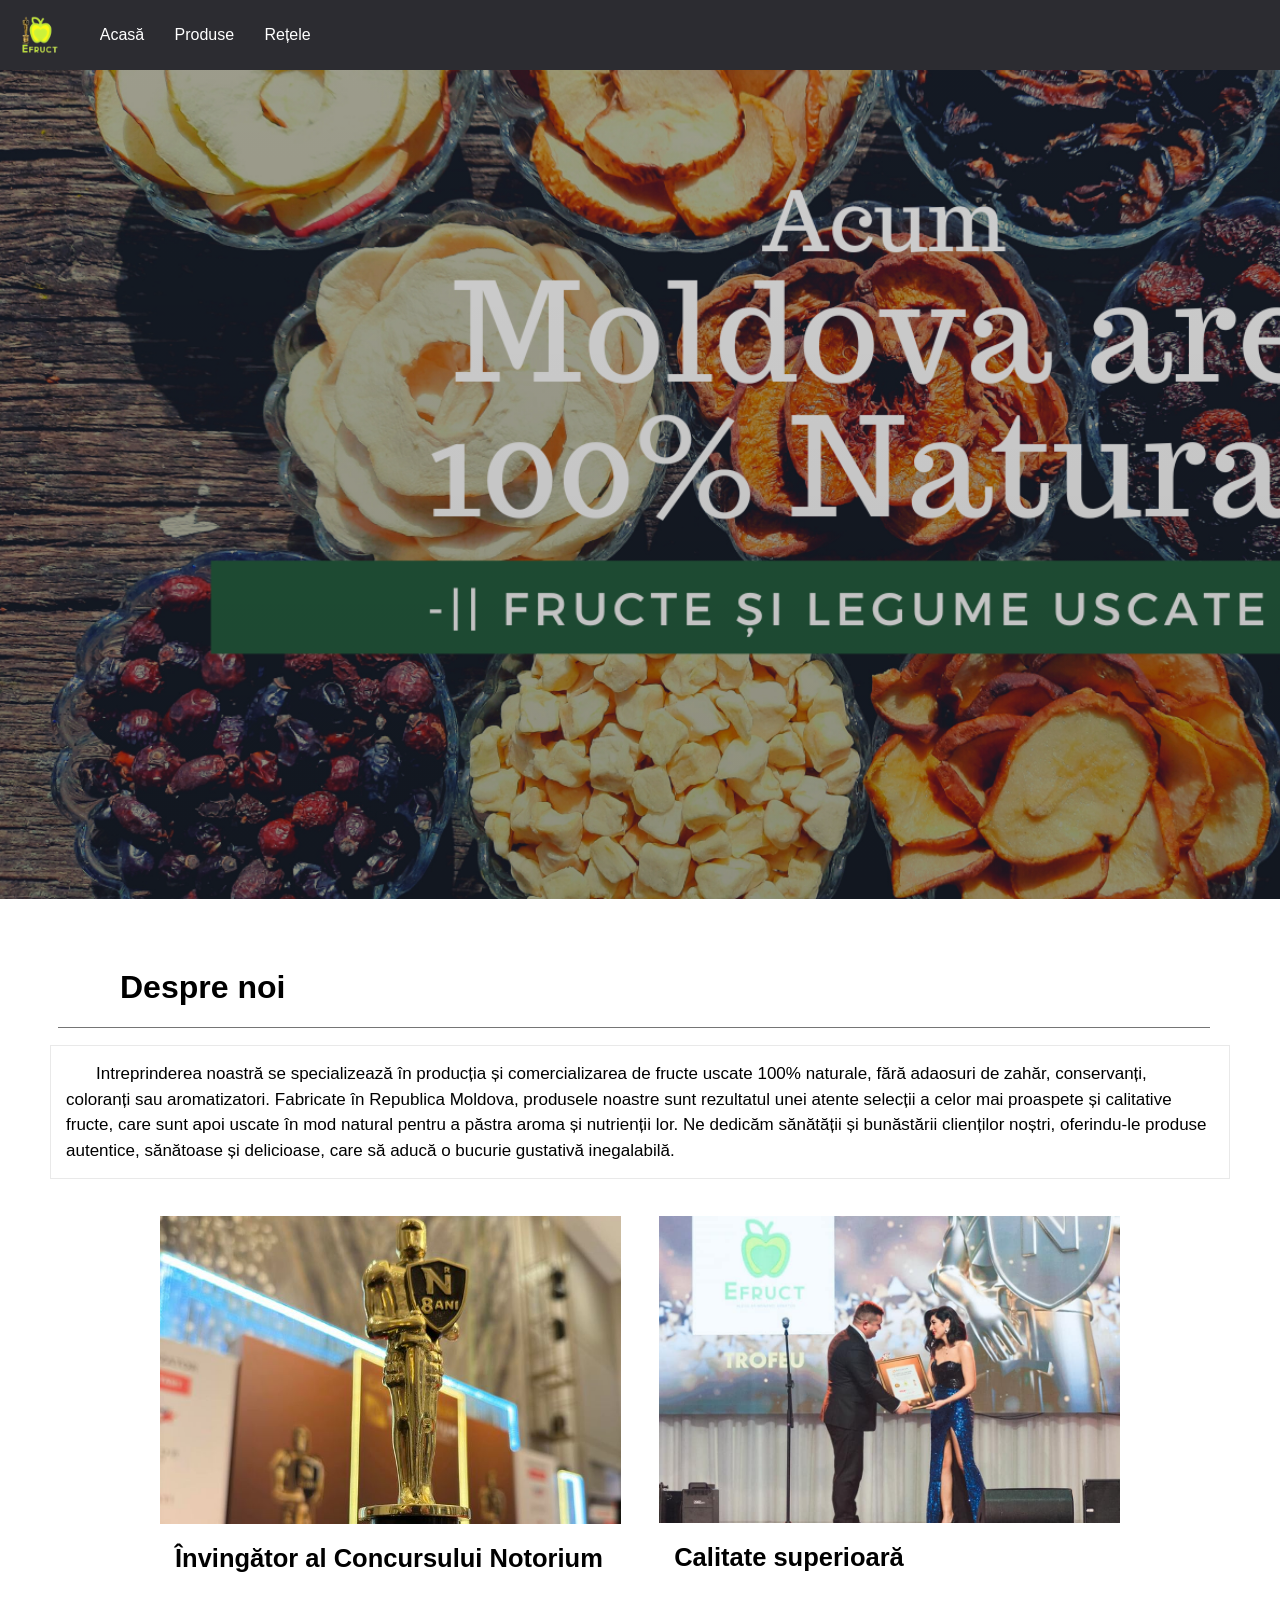
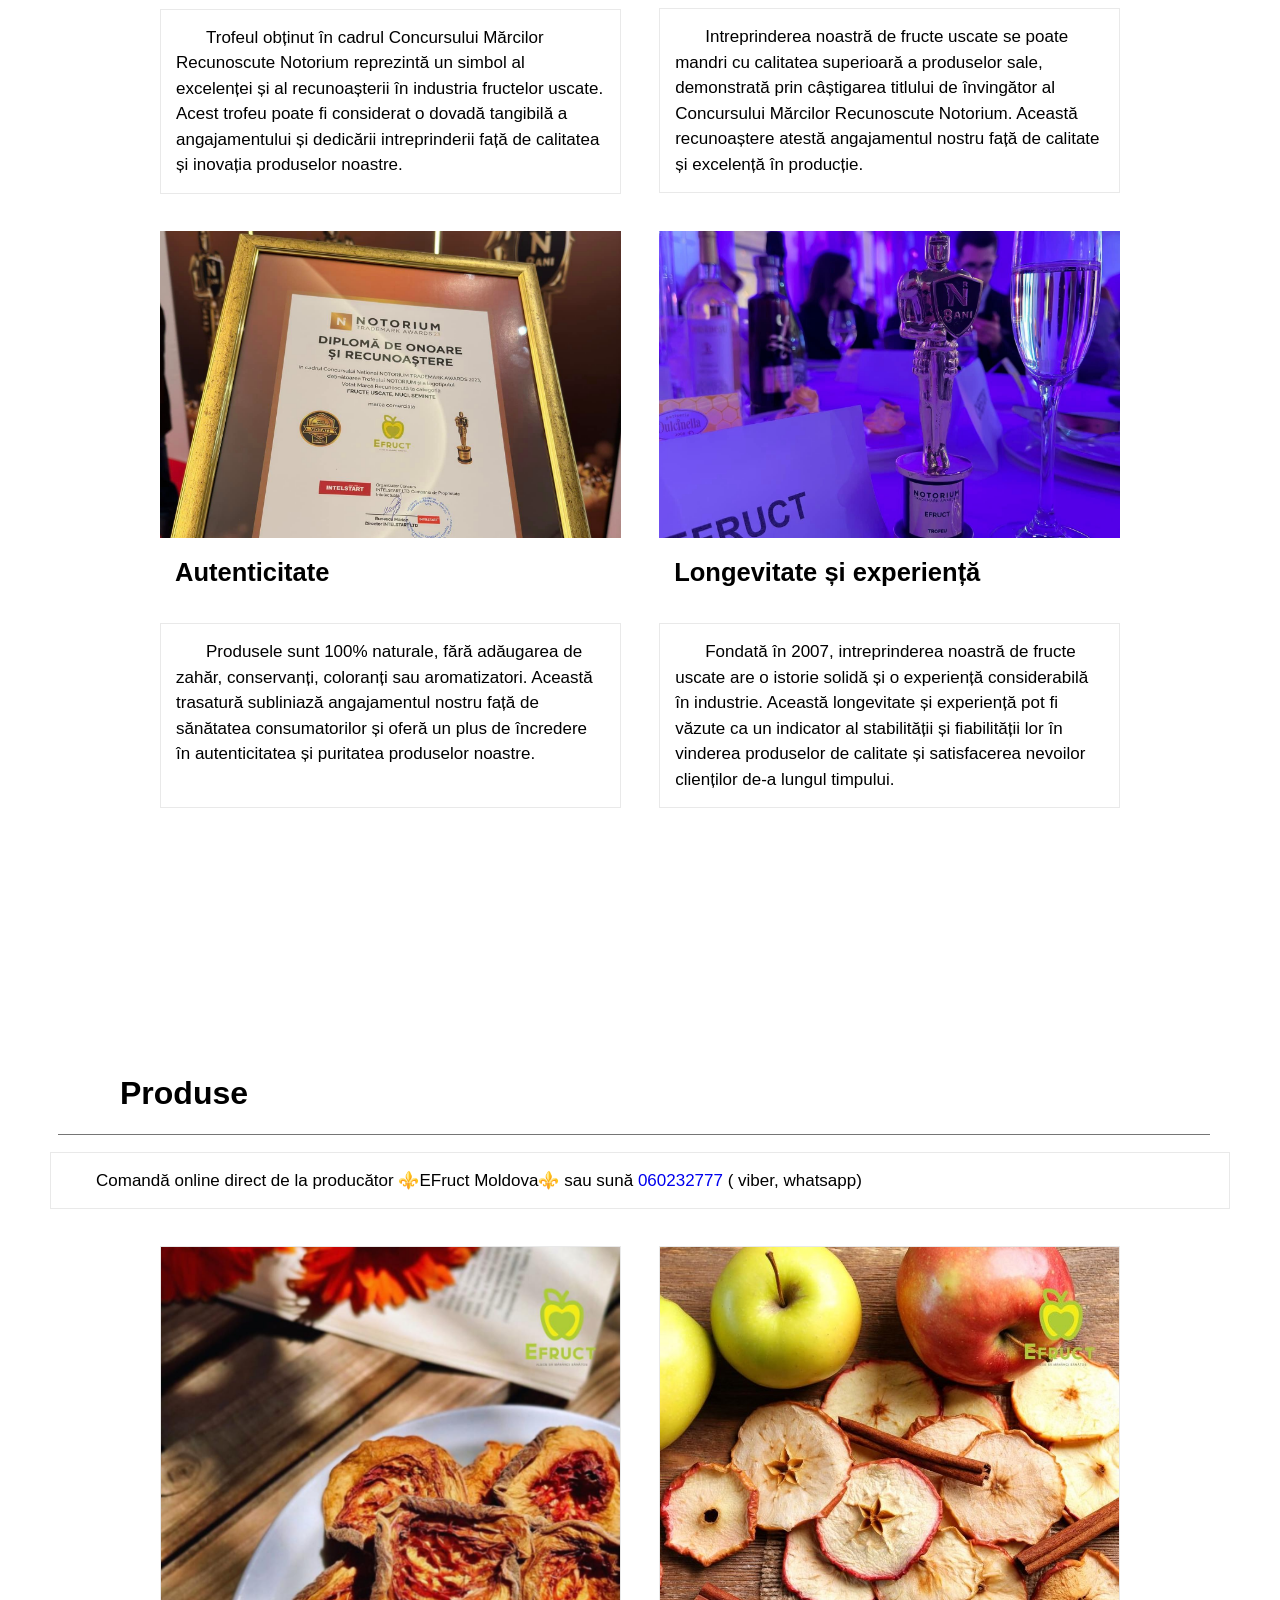
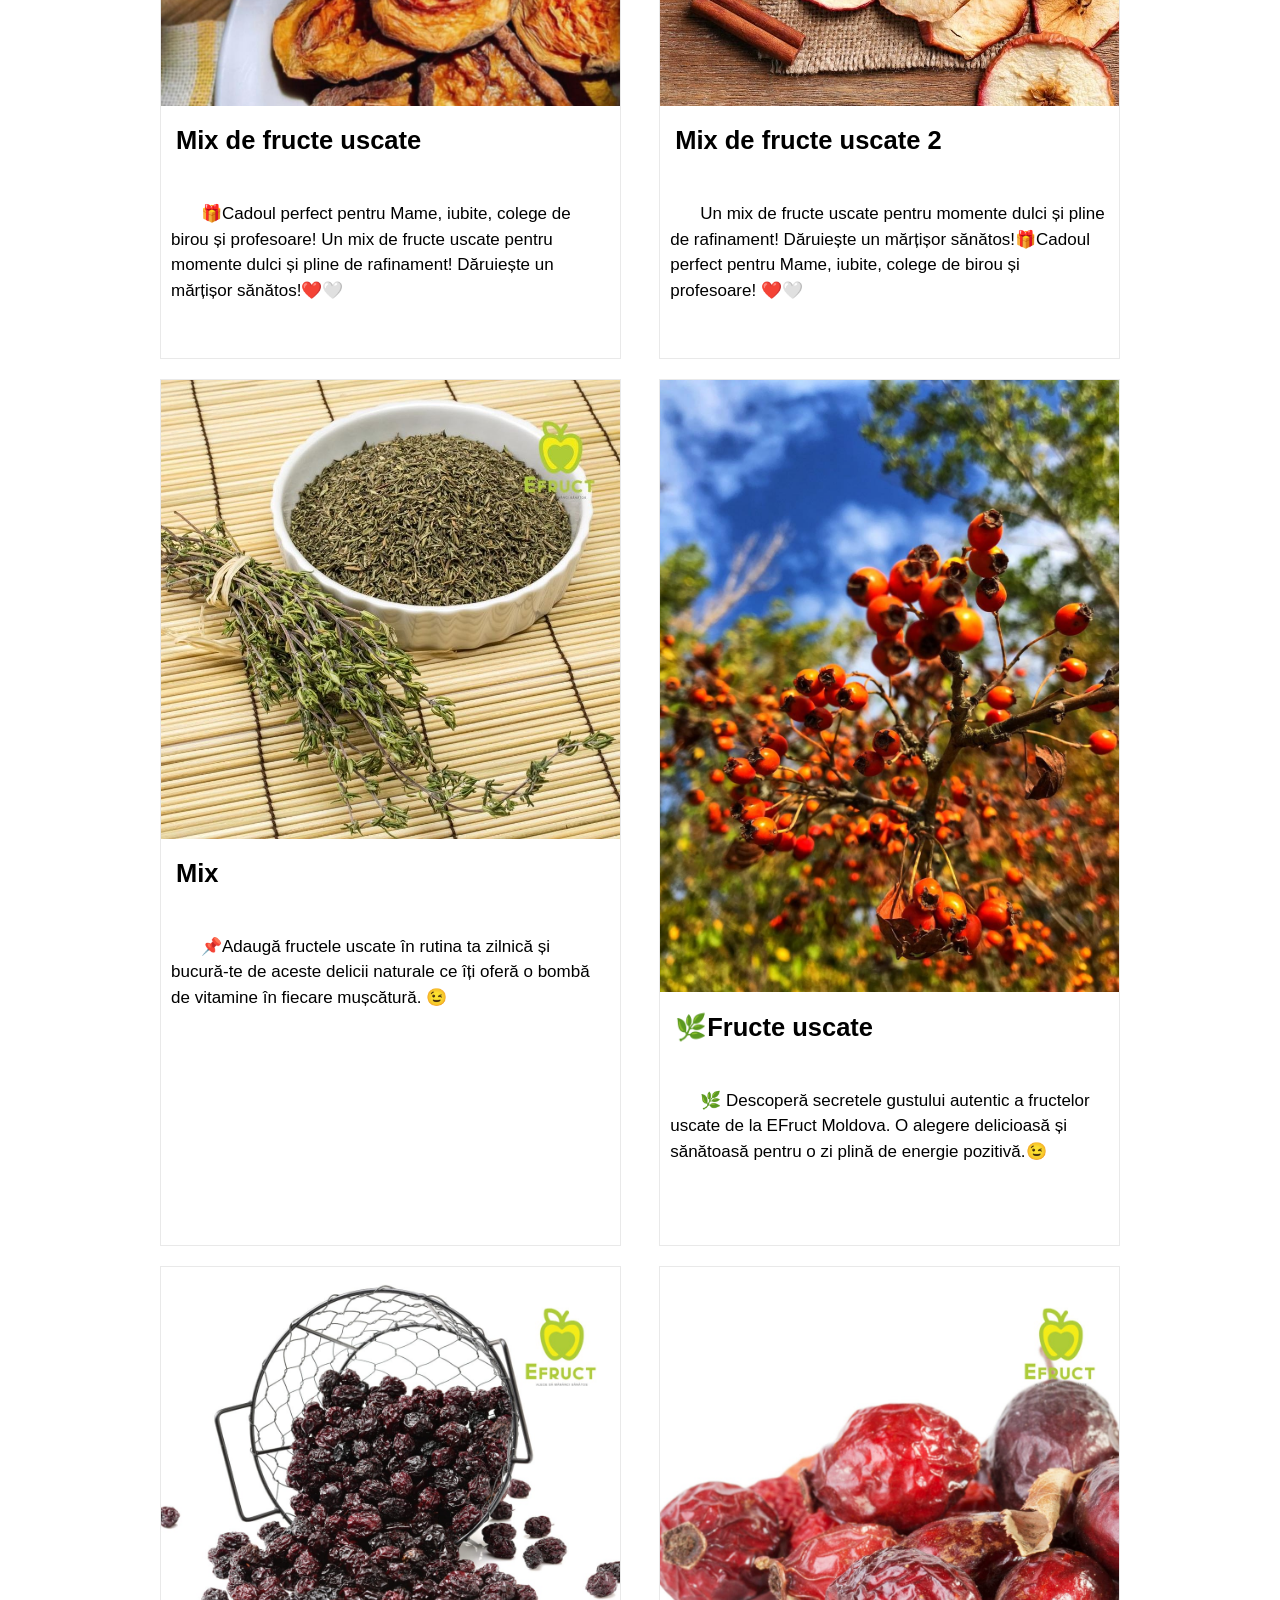
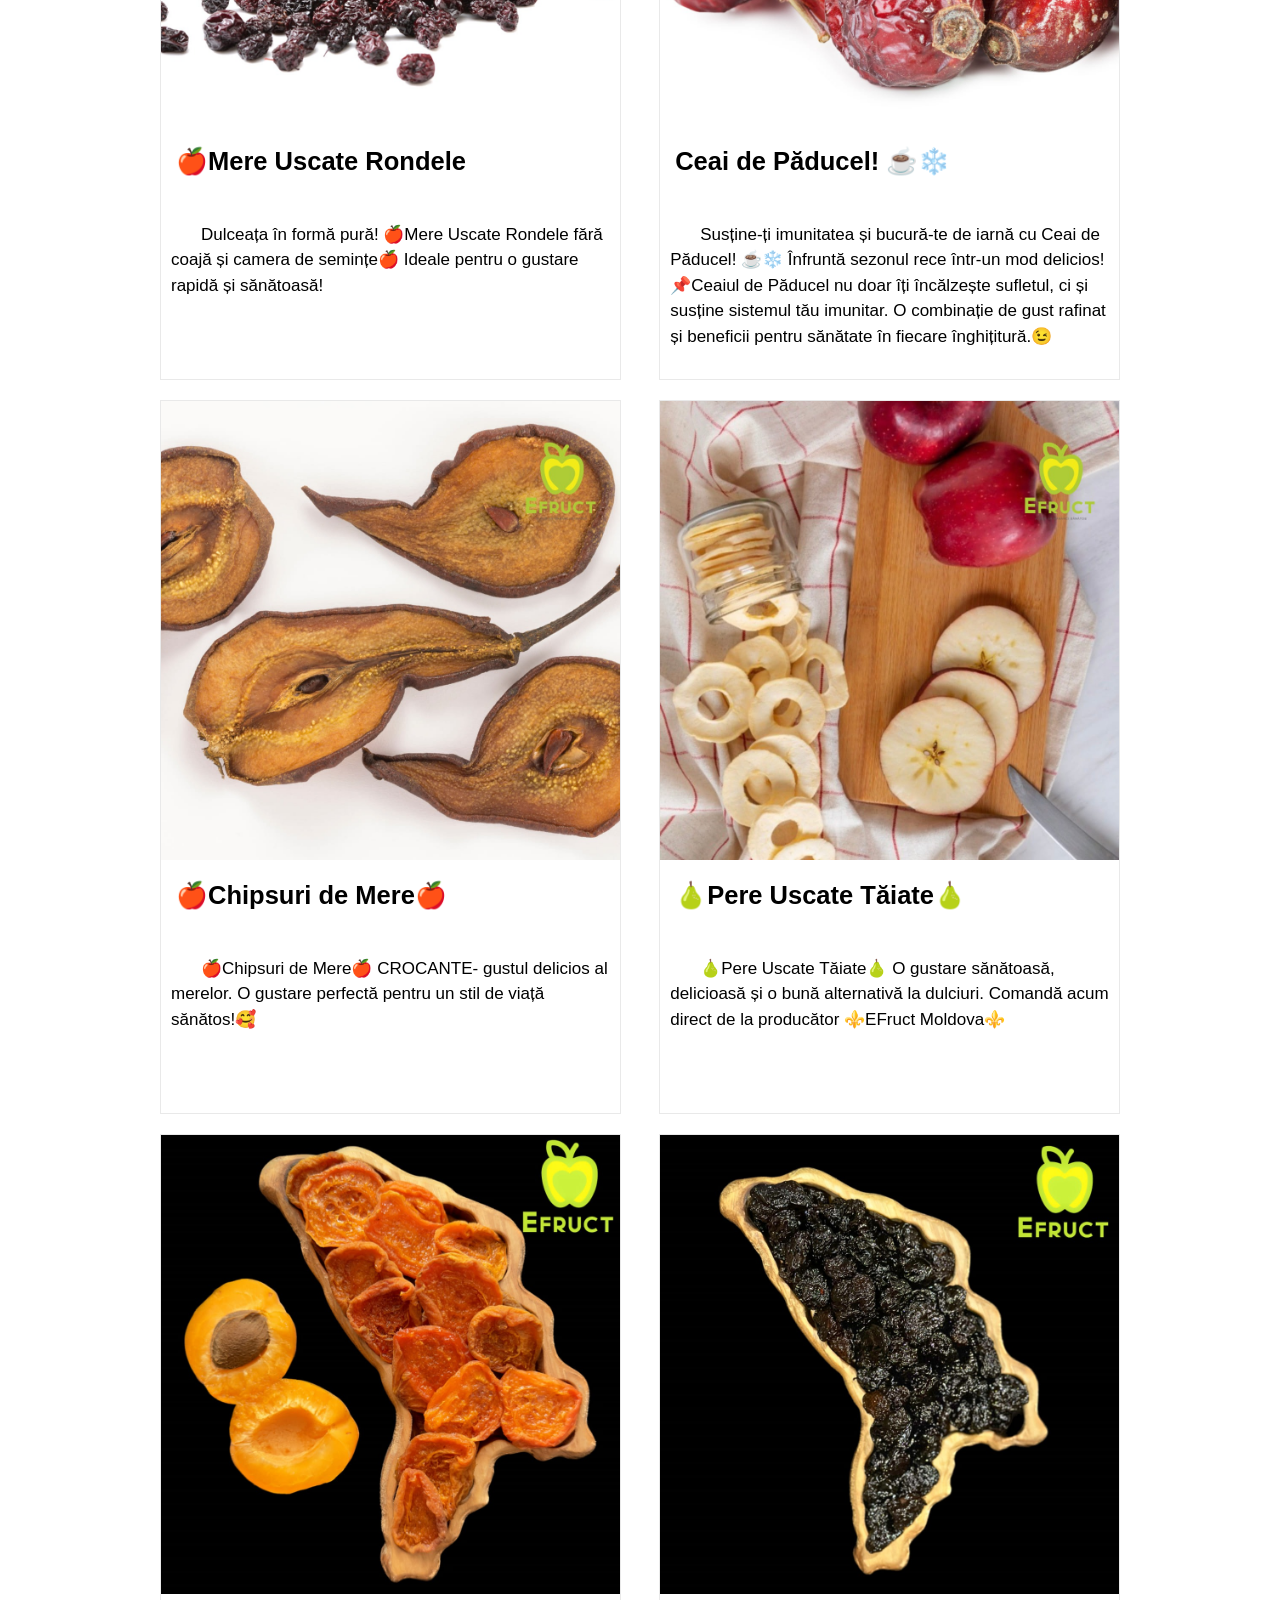
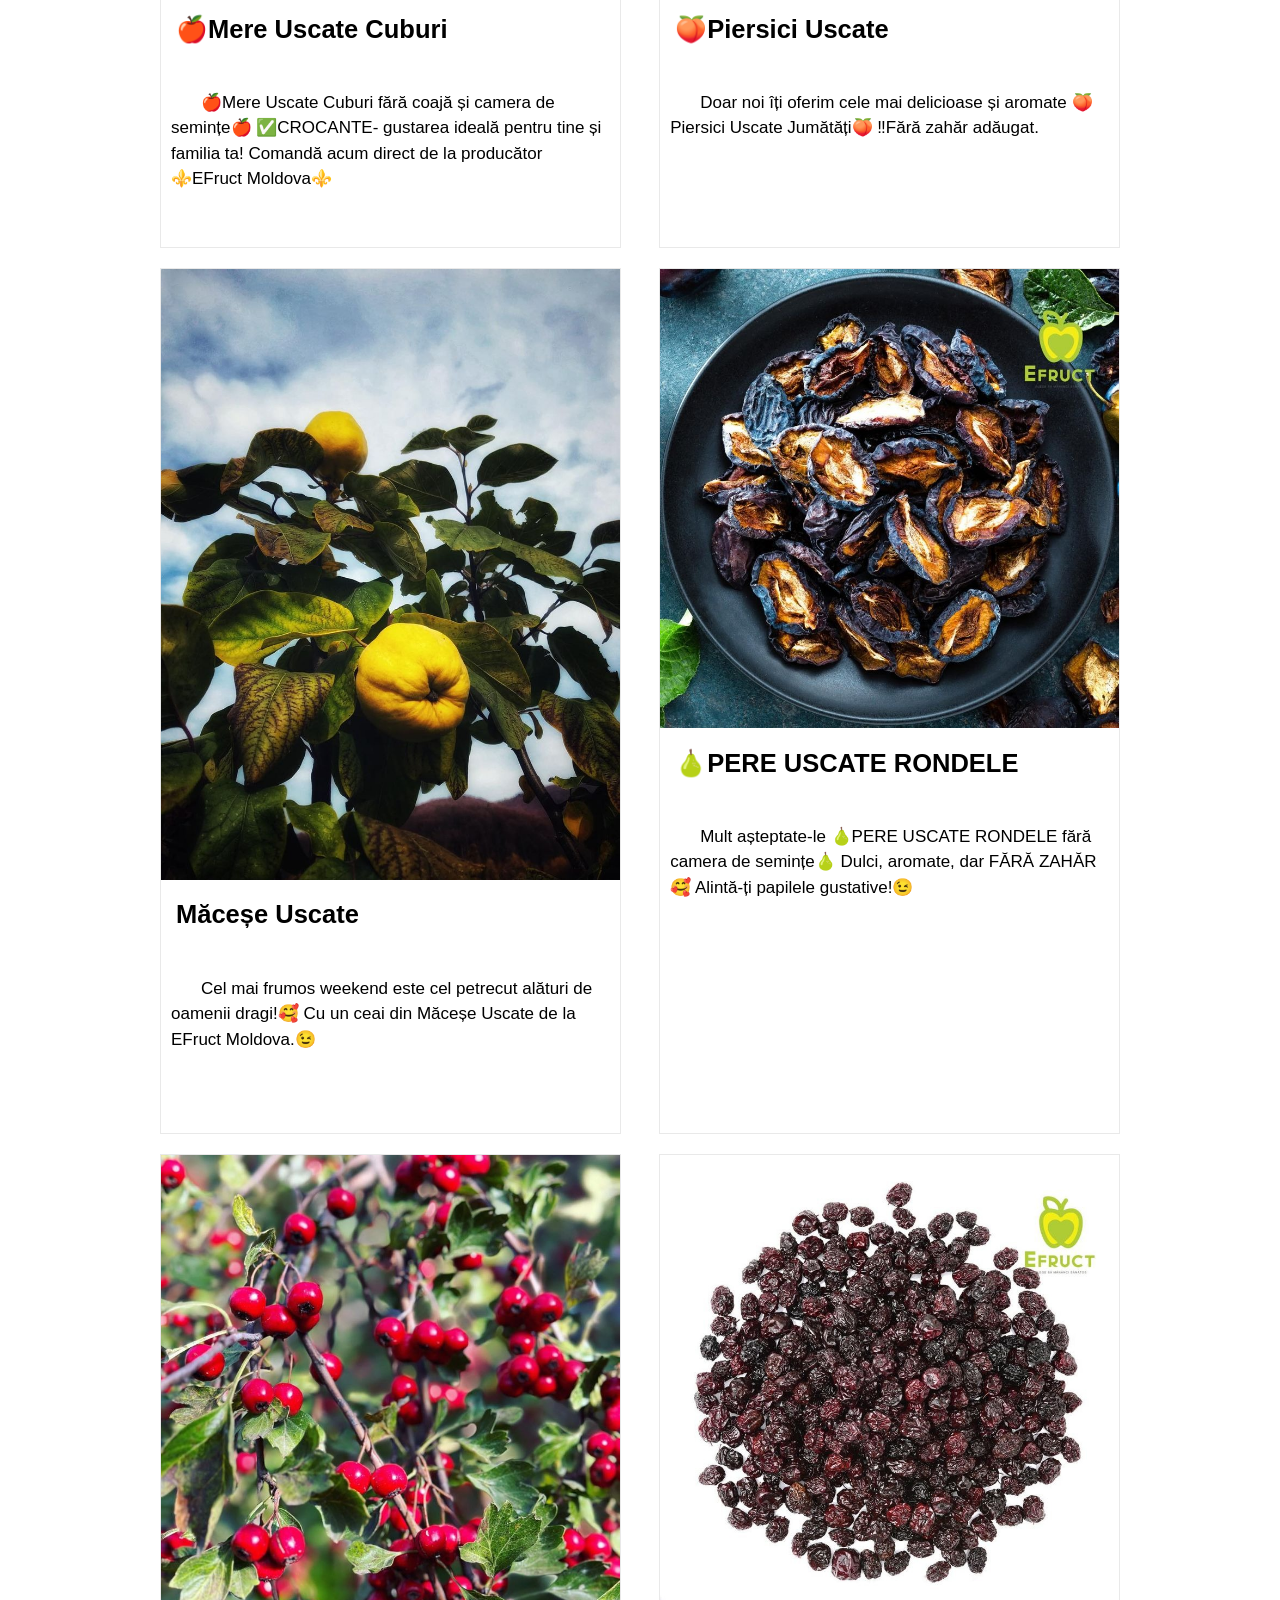
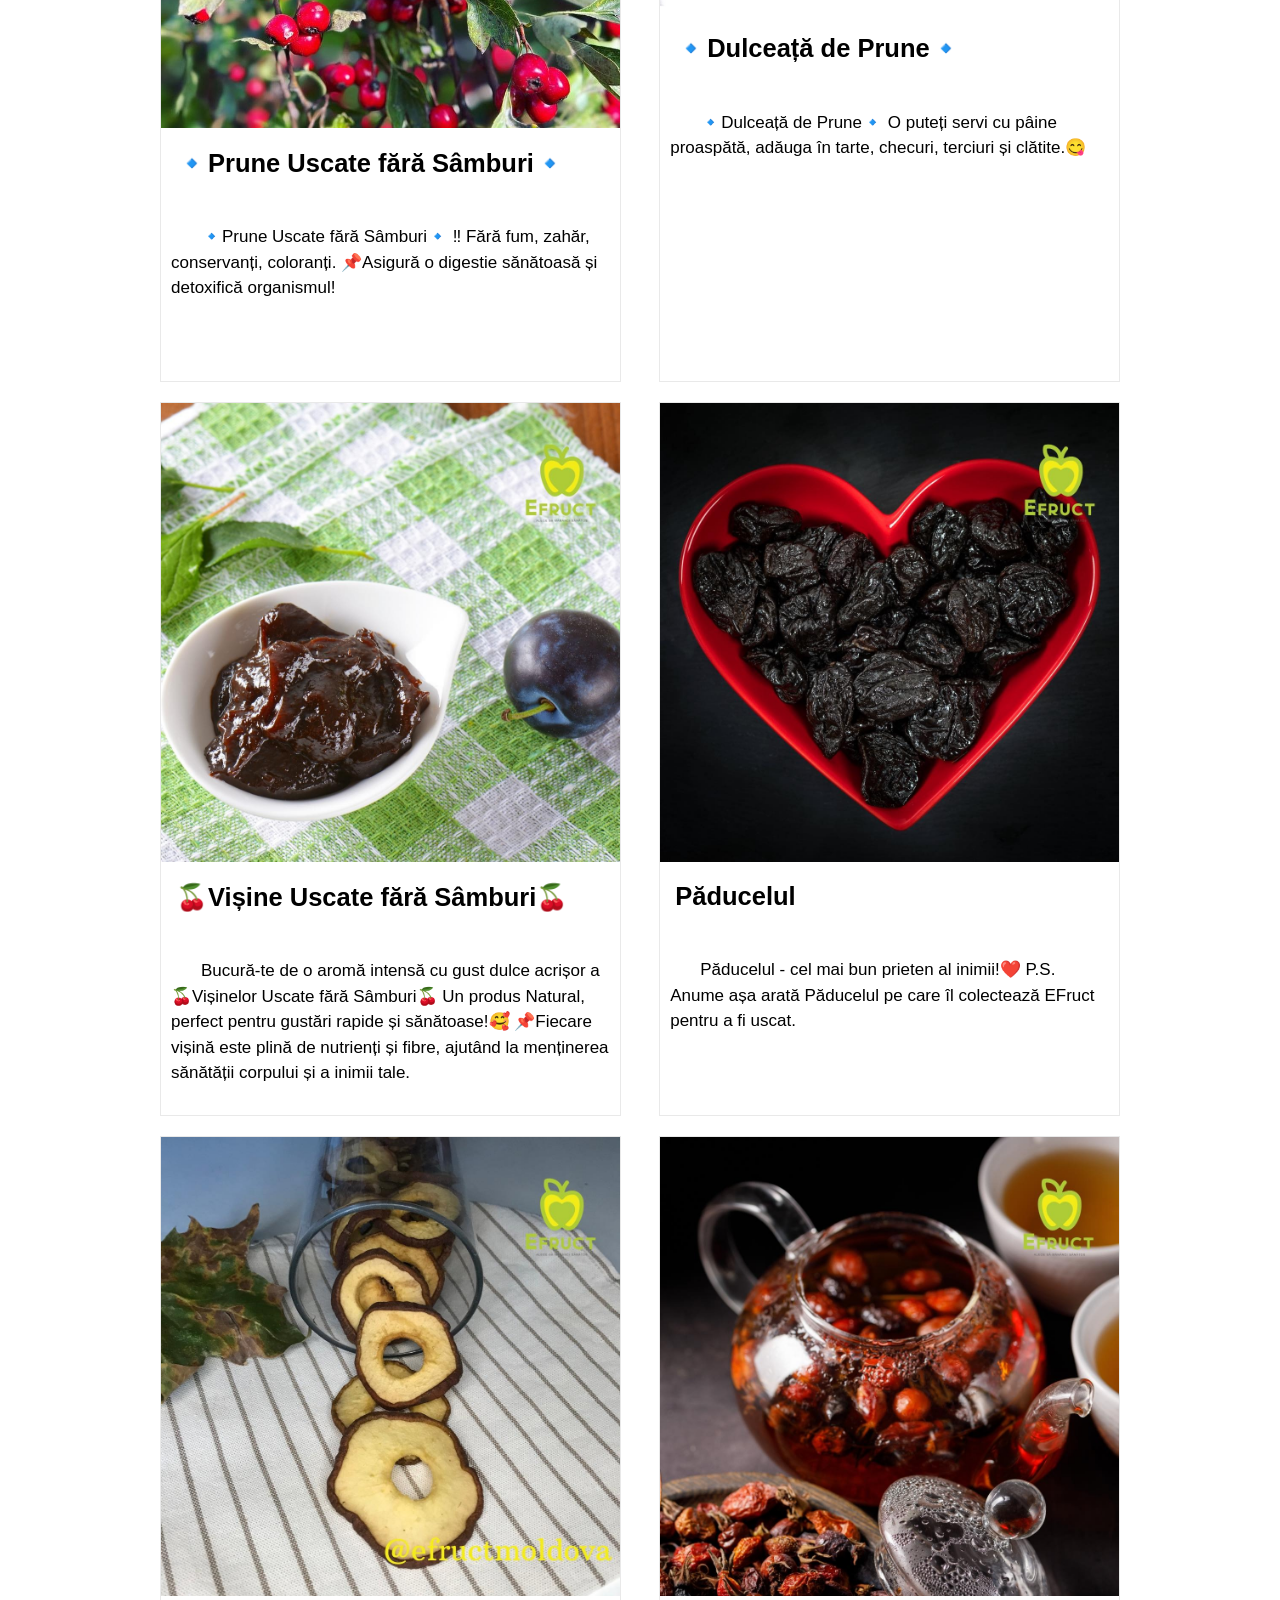
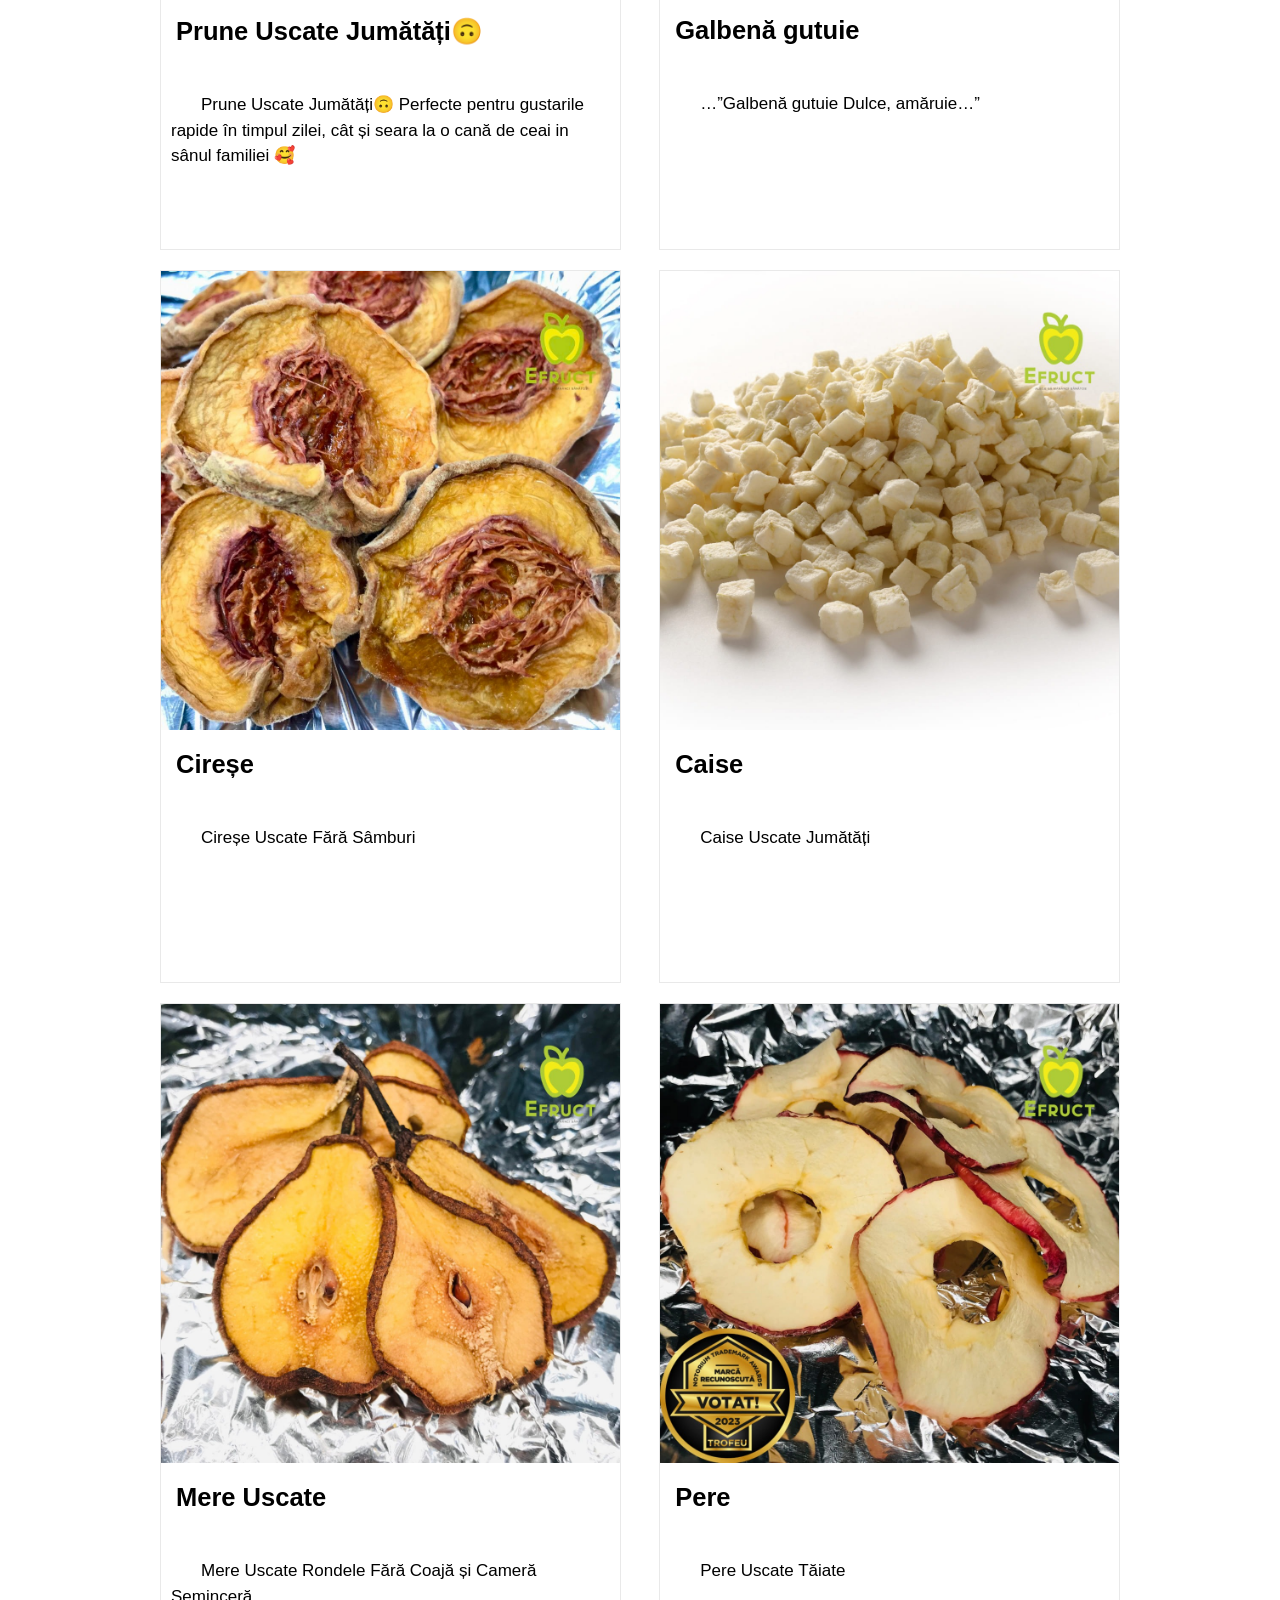
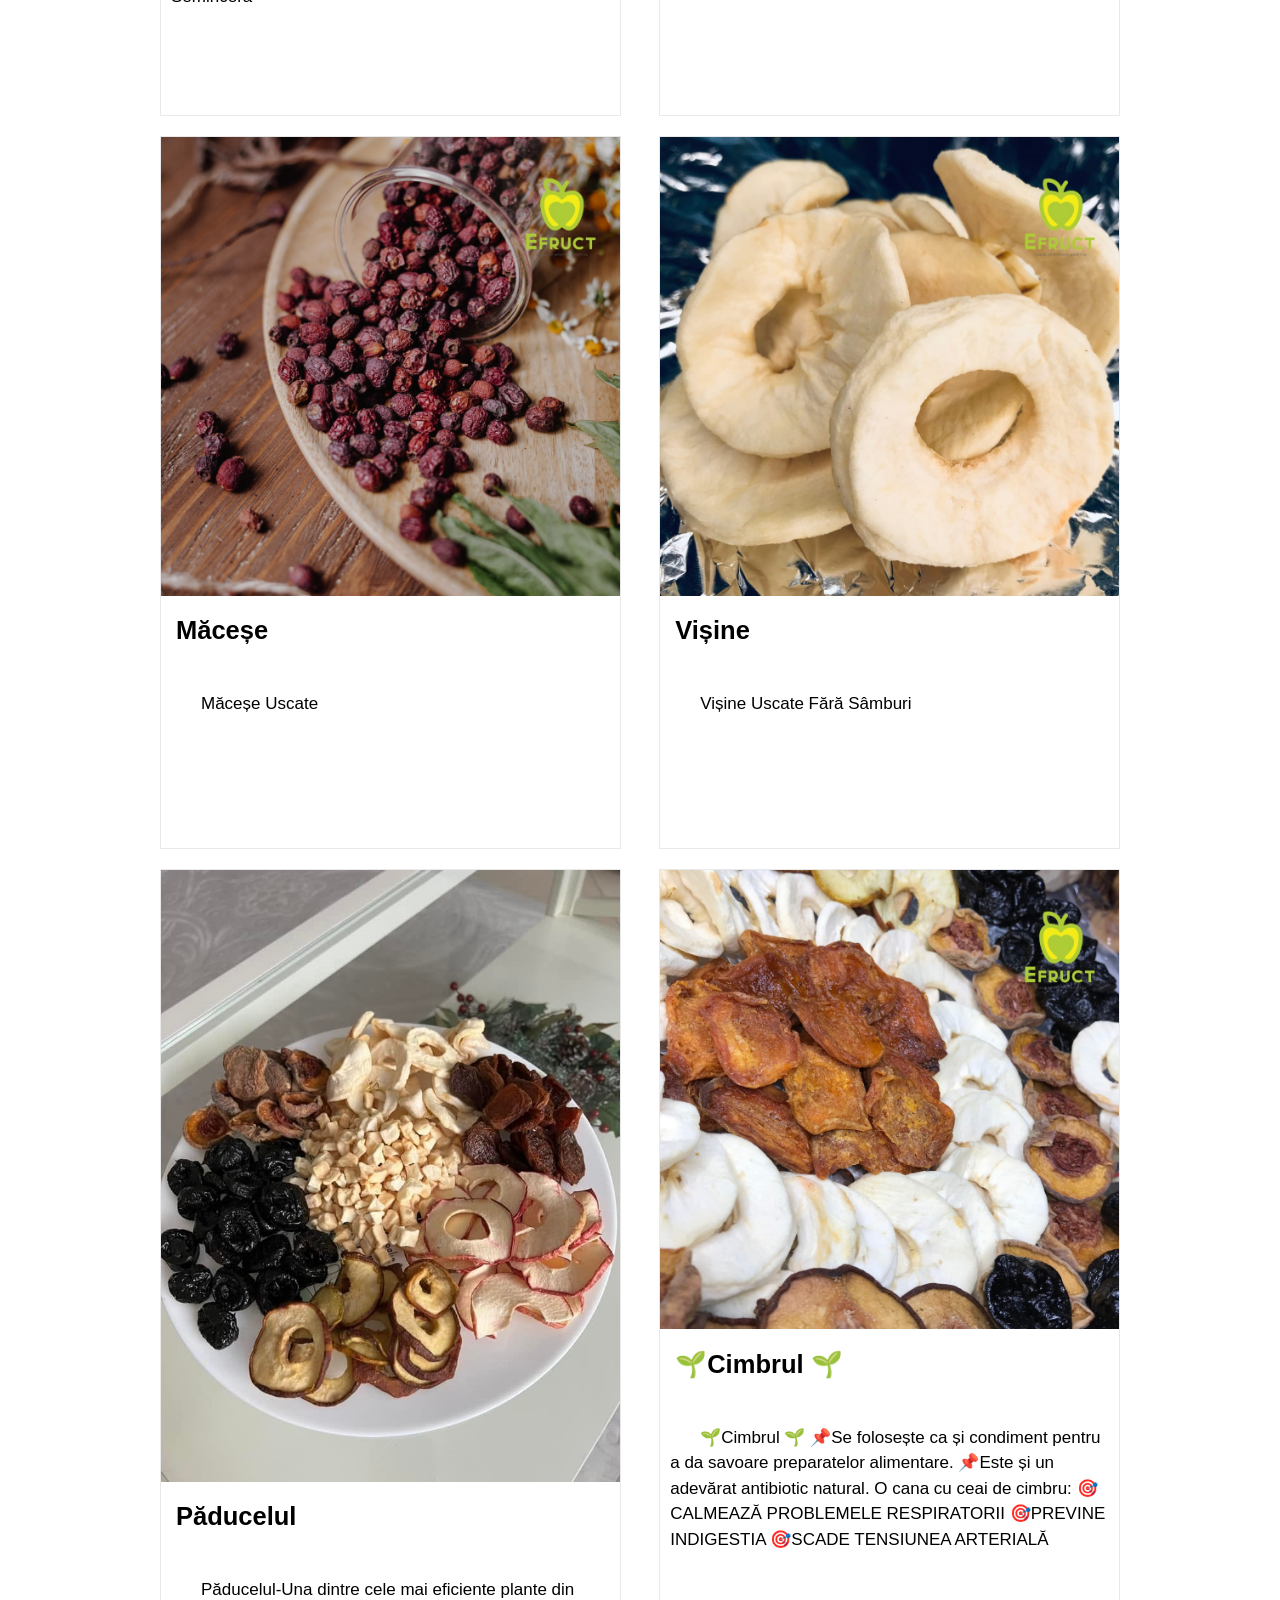
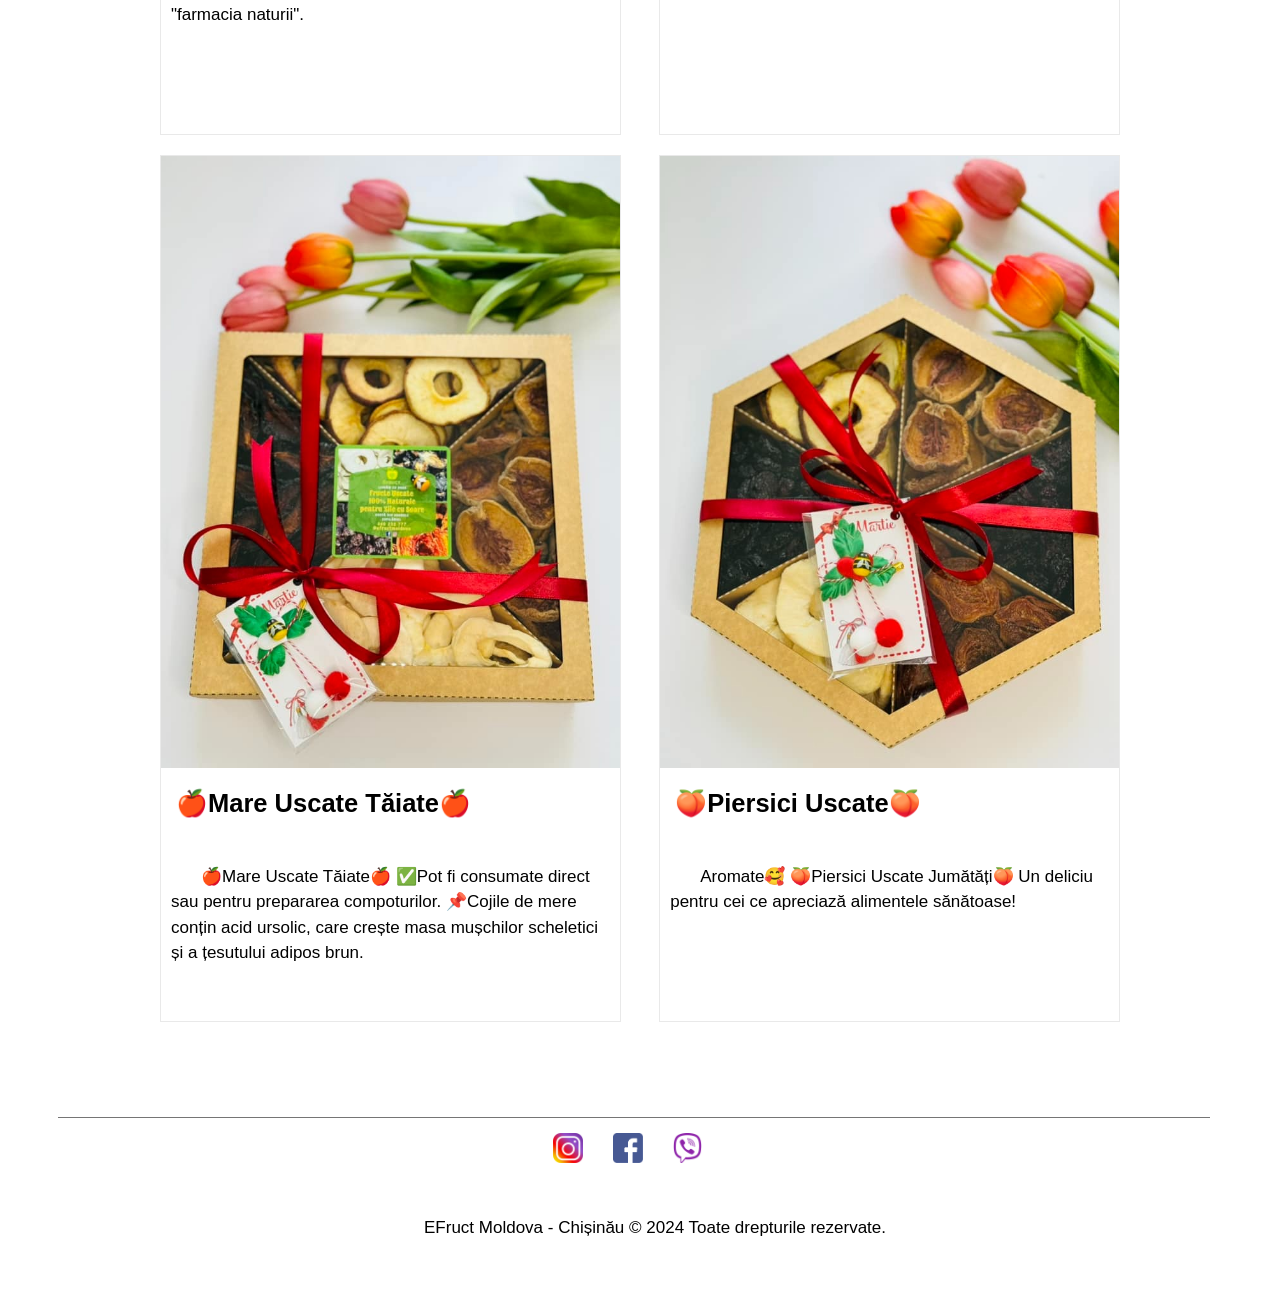
<file: versiune site simplificat/index.html>
<!DOCTYPE html>
<html>

<head>
    <meta charset="UTF-8">
    <meta name="viewport" content="width=device-width, initial-scale=1.0">

    <link rel="stylesheet" href="./style/style.css">
    <link rel="icon" href="../images/efruct-logo-simple-removebg-preview.png">

    <title>EFruct Moldova</title>
</head>

<body>
    <header id="header">
        <img class="logo" src="../images/efruct-logo-simple-removebg-preview.png">
        <navbar id="navbar">
            <a class="meniu" href="index.html" onclick="mobileMenuRefresh();">Acasă</a>
            <a class="meniu" href="#sectiune-poduse-efruct" onclick="mobileMenuRefresh();">Produse</a>
            <a class="meniu" href="#footer" onclick="mobileMenuRefresh();">Rețele</a>

        </navbar>

        </div>
    </header>../

    <main>
        <section id="index">
   </div>

   <div class="intro-content">
    <h1>EFruct</h1>
    <h4>FRUCTE USCATE 100% NATURALE</h4>

   
</div>

        </section>

        <section id="sectiune-despre">
            <div id="titlu-and-border-section-despre">
                <h1 class="titlu-sectiune-sau-pagina">Despre noi</h1>
                <div class="border"></div>
                <div class="border-2"></div>
            </div>
            <p class="p-despre">Intreprinderea noastră se specializează în producția și comercializarea de fructe uscate 100% naturale, fără adaosuri de zahăr, conservanți, coloranți sau aromatizatori. Fabricate în Republica Moldova, produsele noastre sunt rezultatul unei atente selecții a celor mai proaspete și calitative fructe, care sunt apoi uscate în mod natural pentru a păstra aroma și nutrienții lor. Ne dedicăm sănătății și bunăstării clienților noștri, oferindu-le produse autentice, sănătoase și delicioase, care să aducă o bucurie gustativă inegalabilă.</p>

            <div class="container-despre">
                <div class="column">
                    <img src="../images/efruct-despre-1.png" alt="Image 1">
                    <h2>Învingător al Concursului Notorium</h2>
                    <p>Trofeul obținut în cadrul Concursului Mărcilor Recunoscute Notorium reprezintă un simbol al excelenței și al recunoașterii în industria fructelor uscate. Acest trofeu poate fi considerat o dovadă tangibilă a angajamentului și dedicării intreprinderii față de calitatea și inovația produselor noastre.</p>
                </div>
                <div class="column" data-aos="fade-left">
                    <img src="../images/efruct-despre-2.png" alt="Image 2">
                    <h2>Calitate superioară</h2>
                    <p> Intreprinderea noastră de fructe uscate se poate mandri cu calitatea superioară a produselor sale, demonstrată prin câștigarea titlului de învingător al Concursului Mărcilor Recunoscute Notorium. Această recunoaștere atestă angajamentul nostru față de calitate și excelență în producție.
                    </p>
                </div>
                <div class="column" >
                    <img src="../images/efruct-despre-3.png" alt="Image 3">
                    <h2>Autenticitate</h2>
                    <p>Produsele sunt 100% naturale, fără adăugarea de zahăr, conservanți, coloranți sau aromatizatori. Această trasatură subliniază angajamentul nostru față de sănătatea consumatorilor și oferă un plus de încredere în autenticitatea și puritatea produselor noastre.<br><br></p>
                </div>
                <div class="column" data-aos="fade-left">
                    <img src="../images/efruct-despre-4.png" alt="Image 4">
                    <h2>Longevitate și experiență</h2>
                    <p>Fondată în 2007, intreprinderea noastră de fructe uscate are o istorie solidă și o experiență considerabilă în industrie. Această longevitate și experiență pot fi văzute ca un indicator al stabilității și fiabilității lor în vinderea produselor de calitate și satisfacerea nevoilor clienților de-a lungul timpului.</p>
                </div>
            </div>
        </section>

        <div id="titlu-and-border-section-colaj-img" class="titlu-and-border">
            <h1 class="titlu-sectiune-sau-pagina">Produse</h1>
            <div class="border"></div>
            <div class="border-2"></div>

        </div>

        <p class="p-despre" id="sectiune-poduse-efruct"> Comandă online direct de la producător ⚜️EFruct Moldova⚜️
            sau sună  <a href="tel:0602 32 777">060232777</a> ( viber, whatsapp)</p>
            <div class="sectiune-produse-div">
        <div class="container-despre">
            <div class="column">
                <div class="produse-multi-div">
                <img src="../images/produs1.jpg" alt="Image 1"></div>
                <h2>Mix de fructe uscate</h2>
                <p>🎁Cadoul perfect pentru Mame, iubite, colege de birou și profesoare!
                    Un mix de fructe uscate pentru momente dulci și pline de rafinament! 
                    Dăruiește un mărțișor sănătos!❤️🤍
                    </p>
            </div>

            <div class="column" ">
                <div class="produse-multi-div">
                <img src="../images/produs2.jpg" alt="Image 1"></div>
                <h2>Mix de fructe uscate 2</h2>
                <p> Un mix de fructe uscate pentru momente dulci și pline de rafinament! 
                    Dăruiește un mărțișor sănătos!🎁Cadoul perfect pentru Mame, iubite, colege de birou și profesoare!
                   ❤️🤍</p>
            </div>

            <div class="column" ">
                <div class="produse-multi-div">
                <img src="../images/produs3.jpg" alt="Image 1"></div>
                <h2>Mix</h2>
                <p>📌Adaugă fructele uscate în rutina ta zilnică și bucură-te de aceste delicii naturale ce îți oferă o bombă de vitamine în fiecare mușcătură. 😉
                </p>
            </div>

            <div class="column" ">
                <div class="produse-multi-div">
                <img src="../images/produs4.jpg" alt="Image 1"></div>
                <h2>🌿Fructe uscate</h2>
                <p>🌿 Descoperă secretele gustului autentic a fructelor uscate de la EFruct Moldova.
                    O alegere delicioasă și sănătoasă pentru o zi plină de energie pozitivă.😉</p>
            </div>

            <div class="column" ">
                <div class="produse-multi-div">
                <img src="../images/produs5.jpg" alt="Image 1"></div>
                <h2>🍎Mere Uscate Rondele</h2>
                <p>Dulceața în formă pură! 
                    🍎Mere Uscate Rondele fără coajă și camera de semințe🍎
                    Ideale pentru o gustare rapidă și sănătoasă!</p>
            </div>

            <div class="column" ">
                <div class="produse-multi-div">
                <img src="../images/produs6.jpg" alt="Image 1"></div>
                <h2>Ceai de Păducel! ☕❄️</h2>
                <p>Susține-ți imunitatea și bucură-te de iarnă cu Ceai de Păducel! ☕❄️
                    Înfruntă sezonul rece într-un mod delicios!
                     📌Ceaiul de Păducel nu doar îți încălzește sufletul, ci și susține sistemul tău imunitar. 
                    O combinație de gust rafinat și beneficii pentru sănătate în fiecare înghițitură.😉</p>
            </div>

            <div class="column" ">
                <div class="produse-multi-div">
                <img src="../images/produs7.jpg" alt="Image 1"></div>
                <h2>🍎Chipsuri de Mere🍎</h2>
                <p>🍎Chipsuri de Mere🍎
                    CROCANTE- gustul delicios al merelor.
                    O gustare perfectă pentru un stil de viață sănătos!🥰</p>
            </div>

            <div class="column" ">
                <div class="produse-multi-div">
                <img src="../images/produs8.jpg" alt="Image 1"></div>
                <h2>🍐Pere Uscate Tăiate🍐</h2>
                <p>🍐Pere Uscate Tăiate🍐
                    O gustare sănătoasă, delicioasă și o bună alternativă la dulciuri. 
                    Comandă acum direct de la producător ⚜️EFruct Moldova⚜️</p>
            </div>

            <div class="column" ">
                <div class="produse-multi-div">
                <img src="../images/produs9.jpg" alt="Image 1"></div>
                <h2>🍎Mere Uscate Cuburi</h2>
                <p>🍎Mere Uscate Cuburi fără coajă și camera de semințe🍎
                    ✅CROCANTE- gustarea ideală pentru tine și familia ta!
                    Comandă acum direct de la producător ⚜️EFruct Moldova⚜️</p>
            </div>

            <div class="column" ">
                <div class="produse-multi-div">
                <img src="../images/produs10.jpg" alt="Image 1"></div>
                <h2>🍑Piersici Uscate</h2>
                <p>Doar noi îți oferim cele mai delicioase și aromate 
                    🍑Piersici Uscate Jumătăți🍑
                    ‼️Fără zahăr adăugat.</p>
            </div>

            <div class="column" ">
                <div class="produse-multi-div">
                <img src="../images/produs11.jpg" alt="Image 1"></div>
                <h2> Măceșe Uscate</h2>
                <p>Cel mai frumos weekend este cel petrecut alături de oamenii dragi!🥰
                    Cu un ceai din Măceșe Uscate de la EFruct Moldova.😉</p>
            </div>

            <div class="column" ">
                <div class="produse-multi-div">
                <img src="../images/produs12.jpg" alt="Image 1"></div>
                <h2>🍐PERE USCATE RONDELE</h2>
                <p>Mult așteptate-le 🍐PERE USCATE RONDELE fără camera de semințe🍐
                    Dulci, aromate, dar FĂRĂ ZAHĂR 🥰
                    Alintă-ți papilele gustative!😉</p>
            </div>

            <div class="column" ">
                <div class="produse-multi-div">
                <img src="../images/produs13.jpg" alt="Image 1"></div>
                <h2>🔹Prune Uscate fără Sâmburi🔹</h2>
                <p>🔹Prune Uscate fără Sâmburi🔹
                    ‼️ Fără fum, zahăr, conservanți, coloranți.
                    📌Asigură o digestie sănătoasă și detoxifică organismul!</p>
            </div>

            <div class="column" ">
                <div class="produse-multi-div">
                <img src="../images/produs14.jpg" alt="Image 1"></div>
                <h2>🔹Dulceață de Prune🔹</h2>
                <p>🔹Dulceață de Prune🔹
                    O puteți servi cu pâine proaspătă, adăuga în tarte, checuri, terciuri și clătite.😋</p>
            </div>

            <div class="column" ">
                <div class="produse-multi-div">
                <img src="../images/produs15.jpg" alt="Image 1"></div>
                <h2>🍒Vișine Uscate fără Sâmburi🍒</h2>
                <p>Bucură-te de o aromă intensă cu gust dulce acrișor a
                    🍒Vișinelor Uscate fără Sâmburi🍒
                    Un produs Natural, perfect pentru gustări rapide și sănătoase!🥰
                    📌Fiecare vișină este plină de nutrienți și fibre, ajutând la menținerea sănătății corpului și a inimii tale.</p>
            </div>

            <div class="column" ">
                <div class="produse-multi-div">
                <img src="../images/produs16.jpg" alt="Image 1"></div>
                <h2>Păducelul</h2>
                <p>Păducelul - cel mai bun prieten al inimii!❤️
                    P.S. Anume așa arată Păducelul pe care îl colectează  EFruct pentru a fi uscat.</p>
            </div>

            <div class="column" ">
                <div class="produse-multi-div">
                <img src="../images/produs17.jpg" alt="Image 1"></div>
                <h2>Prune Uscate Jumătăți🙃</h2>
                <p>Prune Uscate Jumătăți🙃
                    Perfecte pentru gustarile rapide în timpul zilei, cât și seara la o cană de ceai in sânul familiei 🥰</p>
            </div>

            <div class="column" ">
                <div class="produse-multi-div">
                <img src="../images/produs18.jpg" alt="Image 1"></div>
                <h2>Galbenă gutuie</h2>
                <p>…”Galbenă gutuie
                    Dulce, amăruie…”</p>
            </div>

            <div class="column" ">
                <div class="produse-multi-div">
                <img src="../images/produs19.jpg" alt="Image 1"></div>
                <h2>Cireșe</h2>
                <p>Cireșe Uscate Fără Sâmburi</p>
            </div>

            <div class="column" ">
                <div class="produse-multi-div">
                <img src="../images/produs20.jpg" alt="Image 1"></div>
                <h2>Caise</h2>
                <p>Caise Uscate Jumătăți</p>
            </div>

            <div class="column" ">
                <div class="produse-multi-div">
                <img src="../images/produs21.jpg" alt="Image 1"></div>
                <h2>Mere Uscate</h2>
                <p>Mere Uscate Rondele Fără Coajă și Cameră Seminceră</p>
            </div>

            <div class="column" ">
                <div class="produse-multi-div">
                <img src="../images/produs22.jpg" alt="Image 1"></div>
                <h2>Pere</h2>
                <p>Pere Uscate Tăiate</p>
            </div>

            <div class="column" ">
                <div class="produse-multi-div">
                <img src="../images/produs23.jpg" alt="Image 1"></div>
                <h2>Măceșe</h2>
                <p>Măceșe Uscate</p>
            </div>

            <div class="column" ">
                <div class="produse-multi-div">
                <img src="../images/produs24.jpg" alt="Image 1"></div>
                <h2>Vișine</h2>
                <p>Vișine Uscate Fără Sâmburi</p>
            </div>

            <div class="column" ">
                <div class="produse-multi-div">
                <img src="../images/produs25.jpg" alt="Image 1"></div>
                <h2>Păducelul</h2>
                <p>Păducelul-Una dintre cele mai eficiente plante din "farmacia naturii".</p>
            </div>

            <div class="column" ">
                <div class="produse-multi-div">
                <img src="../images/produs26.jpg" alt="Image 1"></div>
                <h2>🌱Cimbrul 🌱</h2>
                <p>🌱Cimbrul 🌱
                    📌Se folosește ca și condiment pentru a da savoare preparatelor alimentare.
                    📌Este și un adevărat antibiotic natural.
                    O cana cu ceai de cimbru: 
                    🎯CALMEAZĂ PROBLEMELE RESPIRATORII
                    🎯PREVINE INDIGESTIA
                    🎯SCADE TENSIUNEA ARTERIALĂ</p>
            </div>

            <div class="column" ">
                <div class="produse-multi-div">
                <img src="../images/produs27.jpg" alt="Image 1"></div>
                <h2>🍎Mare Uscate Tăiate🍎</h2>
                <p>🍎Mare Uscate Tăiate🍎
                    ✅Pot fi consumate direct sau pentru prepararea compoturilor. 
                    📌Cojile de mere conțin acid ursolic, care crește masa mușchilor scheletici și a țesutului adipos brun.</p>
            </div>

            <div class="column" ">
                <div class="produse-multi-div">
                <img src="../images/produs28.jpg" alt="Image 1"></div>
                <h2>🍑Piersici Uscate🍑</h2>
                <p>Aromate🥰
                    🍑Piersici Uscate Jumătăți🍑
                    Un deliciu pentru cei ce apreciază alimentele sănătoase!</p>
            </div>

        </div>

            
           
        </div>





        

        <br>

        </section>


    </main>

    <footer id="footer">
        <div class="border"></div>
        <div class="border-2"></div>
        <span>

            <a href="https://www.instagram.com/efructmoldova/?hl=en"><img class="retele"
                    src="../images/inst.logo.png"></a>

            <a href="https://www.facebook.com/efructmoldova"><img class="retele" src="../images/facebook.logo.png"></a>

            <a href="tel:0602 32 777"><img class="retele" src="../images/viber.logo.png"></a>

            <p>EFruct Moldova - Chișinău © 2024 Toate drepturile rezervate.</p>


        </span>
    </footer>
</body>

</html>
</file>
<file: versiune site simplificat/style/style.css>
* {
    box-sizing: border-box;
}

body {
  background-color: white;
    margin: 0;
    margin-top: -21px;
    font-family: 'Montserrat', sans-serif;
    font-size: 17px;
}

main {
    min-height: 100vh;
    overflow-x: hidden;
}

header {
    justify-content: center;
    background: rgb(44, 44, 49);
    position: fixed;
    top: 0rem;
    right: 0rem;
    left: 0rem;
    padding: 10px 15px 5px 15px;
    z-index: 9999;
}

navbar {
    margin-left: 30px;
    margin-bottom: 15px;
    display: inline-block;
    overflow: auto;
}

.retele {
    z-index: 3;
    width: 30px;
    padding-top: 15px;
    clear: both;
    padding-bottom: 30px;
    margin-right: 25px;
}

navbar a {
    color: white;
    text-decoration: none;
    margin-right: 2vw;
    font-size: 16px;
}

footer {
    min-height: 80px;
    text-align: center;
    color: black;
    padding-top: 35px;
    padding-bottom: 15px;
}

p {
  background-color: transparent;
    line-height: 150%;
    text-indent: 30px;
}

h1,
h2,
h3,
h4,
h5,
h6 {
    margin-top: 0;
    font-family: 'Public Sans', sans-serif;
}

section {
    padding: 90px;
    padding-left: 0;
    padding-right: 0;
}

.logo {
    height: 50px;
}

#index {
    background-image: linear-gradient(rgba(0, 0, 0, 0.183), rgba(0, 0, 0, 0.26)), url('../../images/efruct-main-background.png');
    background-size: cover;
    min-height: 100vh;
}

.centered {
    text-align: center;
}
a {
   text-decoration: none;
}

#titlu-and-border-section-despre {
  margin-top: -140px;
}

footer p {
  color: rgb(0, 0, 0);
  background-color: transparent;
}

#sectiune-produse p {
  margin-top: 50px;
  background-color: #c0ea7c67;
}

.border-2 {
  margin-left: 4.5vw;
  height: 1px;
  width: 90vw;
  background-color: #757575;
}

.column p {
  color: #000000;
  min-height: 150px;
  width: auto;
}

.sectiune-p {
  text-align: center;
}

.sectiune-p p {
  padding: 15px;
  margin-left: 50px;
  margin-right: 50px;
  background-color: transparent;
  box-shadow: rgba(100, 100, 111, 0.2) 0px 7px 29px 0px;

}

.p-despre {
  border: solid 1px rgb(233, 233, 233);
  color: #000000;
  margin-left: 50px;
  margin-right: 50px;
  padding: 15px;
}

#sectiune-despre p {
  padding: 15px;
  color: #000000;
  border: solid 1px rgb(233, 233, 233);
}

.container-despre {
  position: relative;
  left: 50%;
  transform: translate(-50%);
  max-width: 1000px;
  padding: 20px;
  display: flex;
  flex-wrap: wrap;
  justify-content: space-between;
}

.container-despre p {
  background-color: transparent;
}
.column h2 {
  color: #000000;
  padding: 15px;
}
.column p {
  padding: 10px;
}

.column {
  width: 48%;
  margin-bottom: 20px;
}

.sectiune-produse-div .column {
  border: 1.5px solid rgb(233, 233, 233);
}
.column img {
  max-width: 100%;
  object-fit: cover;
}
.column h2 {
  margin-top: 0;
}
.column p {
  line-height: 1.5;
}

#titlu-and-border-section-colaj-img {
  margin-top: 80px;
}
body {
  font-family: 'Open Sans', sans-serif;
  color: #fff;
}

.title {
  font-size: 40px;
  text-align: center;
  margin-top: 80px;
  margin-bottom: 40px;
  text-decoration: none;
}

#header {
    transition: top 0.3s ease-in-out;
}

.titlu-sectiune-sau-pagina {
    display: block;
    font-size: 2rem;
    margin-block-start: 0.67em;
    margin-block-end: 0.67em;
    margin-inline-start: 0px;
    margin-inline-end: 0px;
    font-weight: 700;
    font-family: "montserrat",sans-serif;
    color: #000000;
    text-align: left;
    margin-left: 120px;
    margin-top: 120px;
}

@media screen and (min-width:1000px){
  .intro-content {
    display: none;
  }
}

@media screen and (max-width:1000px){
  #index {
    background-image: linear-gradient(rgba(0, 0, 0, 0.358), rgba(0, 0, 0, 0.445)), url(../../images/800px-main-background.png);
  }
  .intro-content {
    font-size: 5vw;
      color: #b4f161;
      position: absolute;
      left: 10%;
      top: 28%;
  }
  }
</file>
